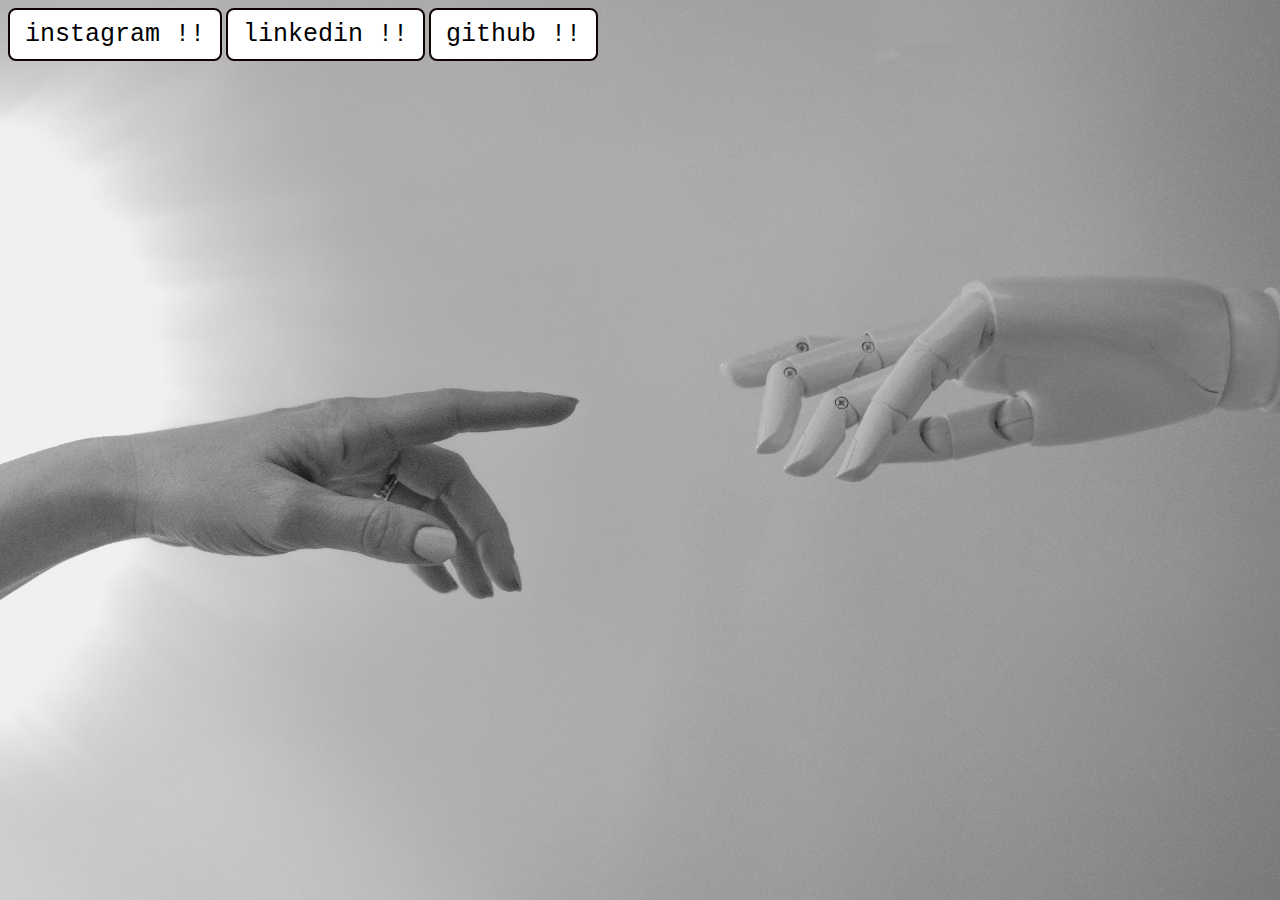
<file: contact.html>
<html>
    <style>
        body
        {
          background-image: url('Skills/image_3.jpg');
          background-repeat: no-repeat;
          background-attachment: fixed;
          background-size: cover;
        }
        .button5{ 
          font-size: 25px;
          font-family:courier;
          background:#ffffff;
          color:#000000; 
          padding: 10px 15px;
          border: 2px solid #100101;
          border-radius: 8px;
        }
        .button5:hover {
          background-color:#4a525b;
          color: white;
        }
    </style>
    
    <title>contact me !</title>
    <body>
      <input type=button onClick="parent.location='https://www.instagram.com/ajmal_aju_996/'" value='instagram !!' class="button5" >
      <input type=button onClick="parent.location='http://www.linkedin.com/in/ajmal-u'" value='linkedin !!' class="button5" >
      <input type=button onClick="parent.location='https://github.com/ajmal276'" value='github !!' class="button5" >

    </body>
</html>
</file>
